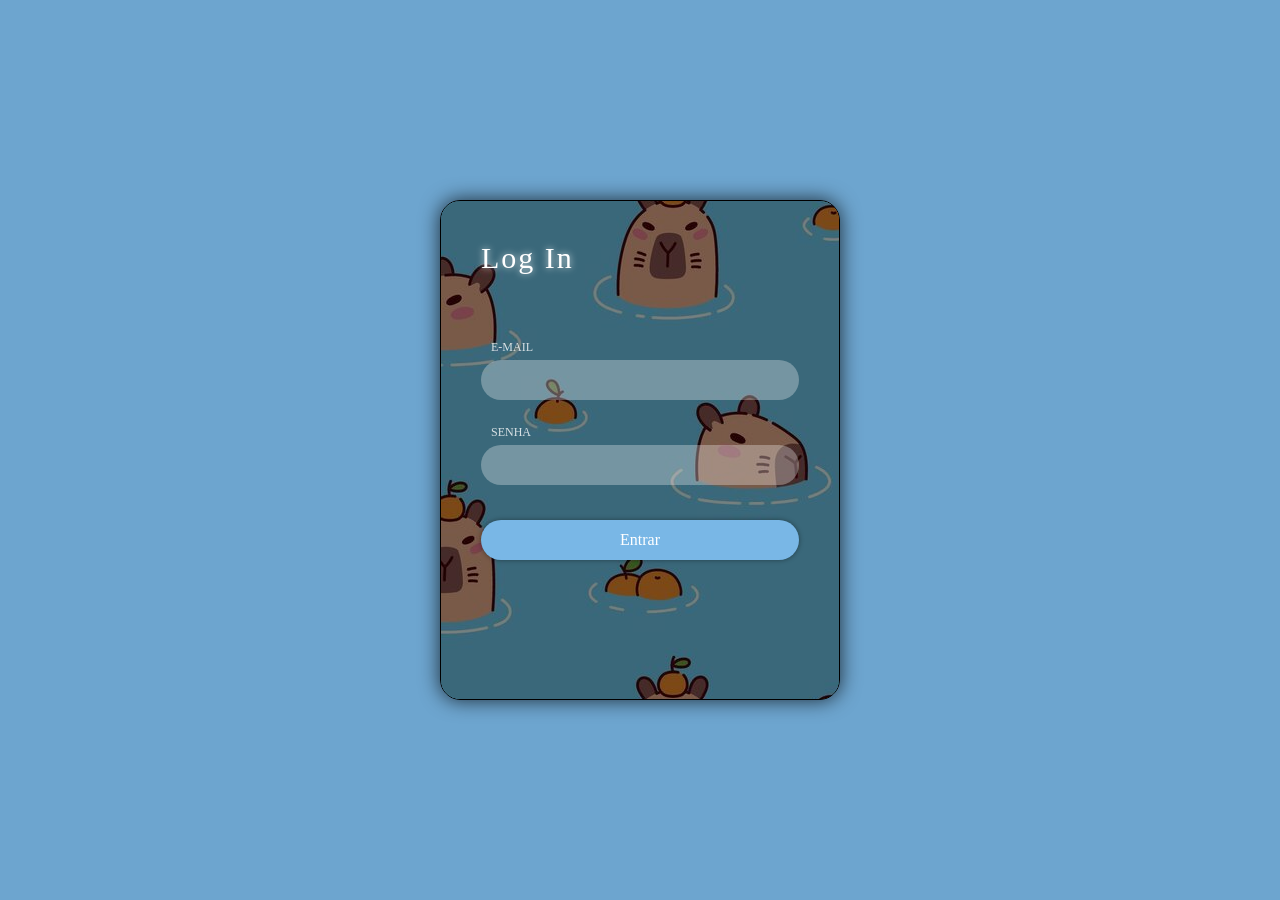
<file: index.html>
<!DOCTYPE html>
<html lang="pt-BR">

<head>
  <meta charset="UTF-8">
  <meta name="viewport" content="width=device-width, initial-scale=1.0">
  <link rel="stylesheet" href="/Global.css">
  <link rel="stylesheet" href="style.css">
  <title>CapyFan - Login</title>
</head>

<body>
  <div class="layout">
    <div class="login">
      <form>
        <h1>Log In</h1>
        <label for="email">E-mail</label>
        <input id="emailUser" type="email" name="email" required>
        <label for="senha">Senha</label>
        <input id="senhaUser" type="password" name="senha" required>
        <a href="/Home/index.html">Entrar</a>
      </form>
    </div>
  </div>
</body>

</html>
</file>
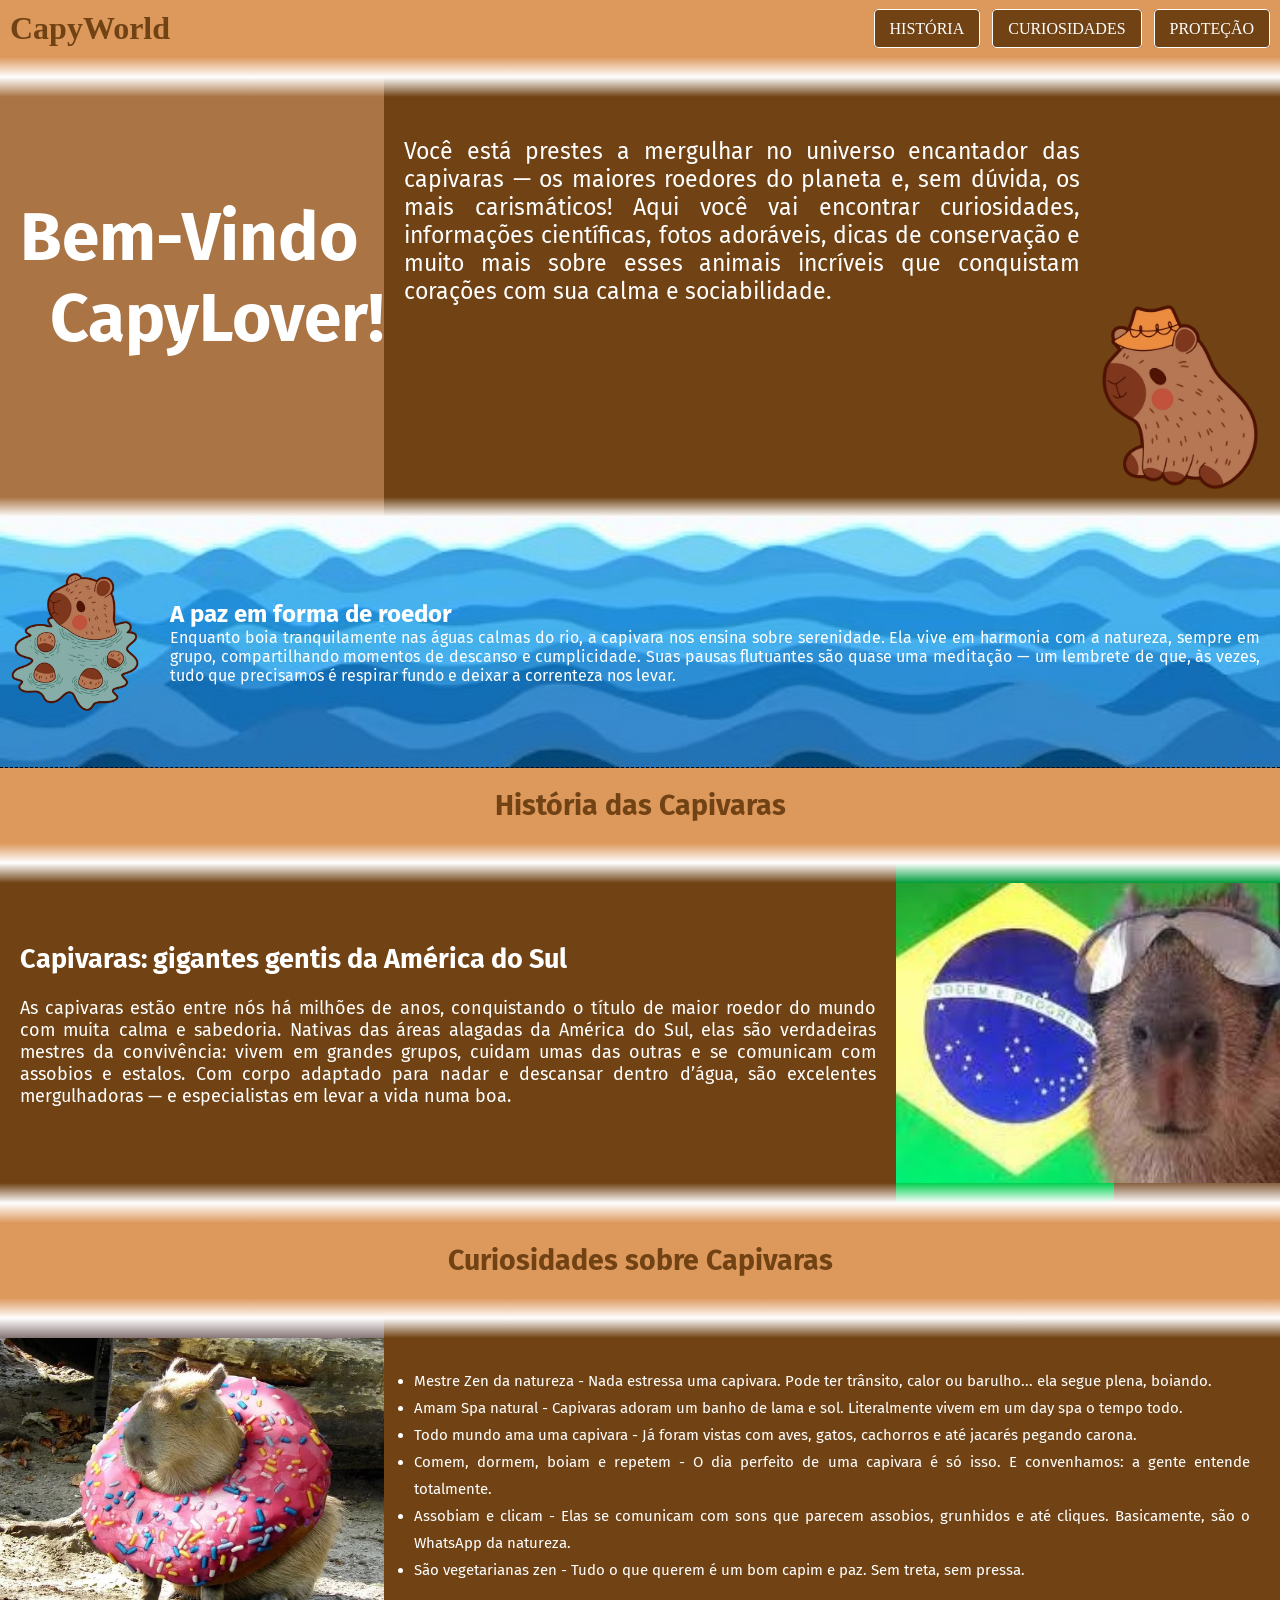
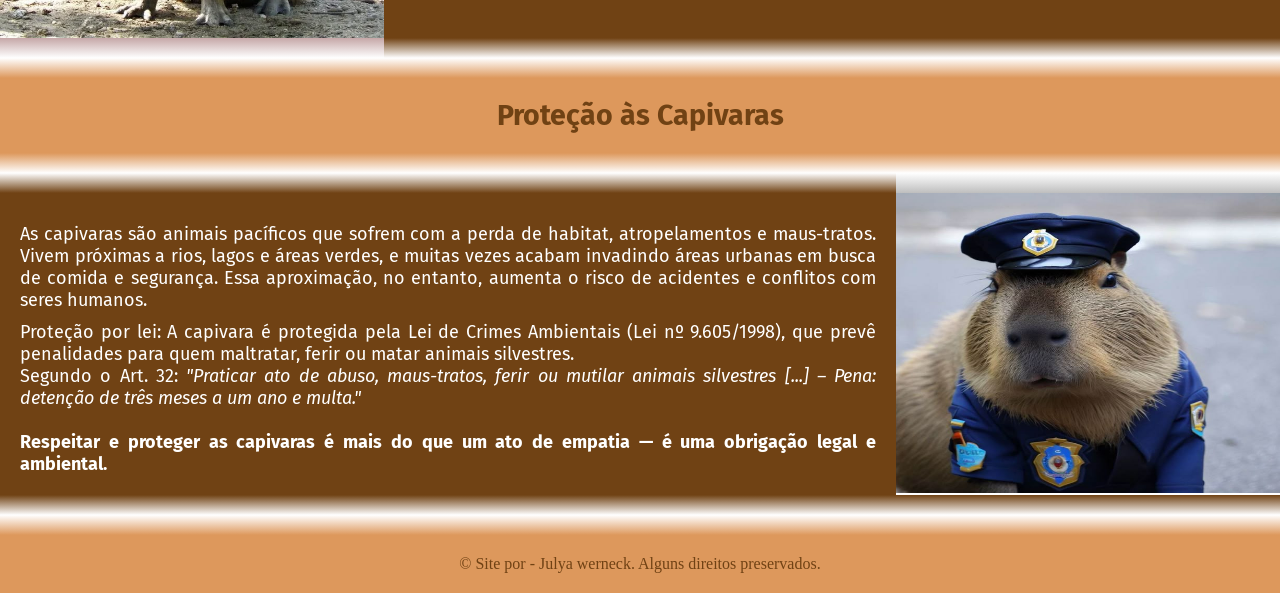
<file: Home/index.html>
<!DOCTYPE html>
<html lang="en">

<head>
  <meta charset="UTF-8">
  <meta name="viewport" content="width=device-width, initial-scale=1.0">
  <link rel="stylesheet" href="/Global.css">
  <link rel="stylesheet" href="/Home/style.css">
  <title>Capy - Home</title>
</head>

<body>
  <header>
    <h1>CapyWorld</h1>
    <nav>
      <ul class="listNavegation">
        <li><a class="aMenu" href="#historia">História</a></li>
        <li><a class="aMenu" href="#curiosidades">Curiosidades</a></li>
        <li><a class="aMenu" href="#leis">Proteção</a></li>
      </ul>
    </nav>
  </header>

  <div class="gradient">
    <span class="welcomeHeaderGradient"></span>
    <span class="textoApresentacaoHeaderGradient"></span>
  </div>

  <section class="flex">
    <div class="welcome">
      <h1 class="bemVindo">Bem-Vindo</h1>
      <h1 class="capyLover">CapyLover!</h1>
    </div>

    <div class="textoApresentacao">
      <p class="contextoApresentacao">
        Você está prestes a mergulhar no universo encantador das capivaras — os maiores roedores do planeta e, sem dúvida, os mais carismáticos! Aqui você vai encontrar curiosidades, informações científicas, fotos adoráveis, dicas de conservação e muito mais sobre esses animais incríveis que conquistam corações com sua calma e sociabilidade.
      </p>
      <img id="capyHat" src="/Assets/hatCapybara.webp" alt="Capybara com chapéu" />
    </div>
  </section>

  <div class="gradient">
    <span class="welcomeToRioGradient"></span>
    <span class="textoApresentacaoToRioGradient"></span>
  </div>

  <section class="rio">
    <span id="rio"></span>
    <img id="capyFloating" src="/Assets/capivaraAgua.webp" alt="Capivara boiando">
    <div class="frase">
      <h1>A paz em forma de roedor</h1>
      <p>Enquanto boia tranquilamente nas águas calmas do rio, a capivara nos ensina sobre serenidade. Ela vive em harmonia com a natureza, sempre em grupo, compartilhando momentos de descanso e cumplicidade. Suas pausas flutuantes são quase uma meditação — um lembrete de que, às vezes, tudo que precisamos é respirar fundo e deixar a correnteza nos levar.</p>
    </div>
  </section>

  <div class="gradient">
    <span class="rioToFooterGradient"></span>
  </div>

  <section id="historia" class="historia">
    <div class="titulo">
      <h1>História das Capivaras</h1>
    </div>

    <div class="gradient">
      <span class="historiaToHistoriaTextoGradient"></span>
      <span class="historiaToQuestaoGradient"></span>
    </div>

    <div class="flex">
      <div class="historiaTexto">
        <h1>Capivaras: gigantes gentis da América do Sul</h1> <br>
        <p>As capivaras estão entre nós há milhões de anos, conquistando o título de maior roedor do mundo com muita calma e sabedoria. Nativas das áreas alagadas da América do Sul, elas são verdadeiras mestres da convivência: vivem em grandes grupos, cuidam umas das outras e se comunicam com assobios e estalos. Com corpo adaptado para nadar e descansar dentro d’água, são excelentes mergulhadoras — e especialistas em levar a vida numa boa.</p>
      </div>

      <div class="questao">
        <img id="capivaraNacionalista" src="/Assets/capivarabr.jpeg" alt="Capivara Nacionalista">
      </div>
    </div>

    <div class="gradient">
      <span class="historiaTextoToCuriosidadesGradient"></span>
      <span class="questaoToCuriosidadesGradient"></span>
      <span class="questaocapibaraToCuriosidadesGradient"></span>
    </div>
  </section>

  <section id="curiosidades">
    <div class="titulo">
      <h1>Curiosidades sobre Capivaras</h1>
    </div>

    <div class="gradient">
      <span class="curiosidadesToDonutGradient"></span>
      <span class="curiosidadesToCuriosidadesGradient"></span>
    </div>

    <div class="flex">
      <div class="donut">
        <img id="capyDonut" src="/Assets/capydonultwebp.webp" alt="Capivara com Donut">
      </div>

      <div class="curiosidades">
        <ul>
          <li>Mestre Zen da natureza - Nada estressa uma capivara. Pode ter trânsito, calor ou barulho... ela segue plena, boiando.</li>
          <li>Amam Spa natural - Capivaras adoram um banho de lama e sol. Literalmente vivem em um day spa o tempo todo.</li>
          <li>Todo mundo ama uma capivara - Já foram vistas com aves, gatos, cachorros e até jacarés pegando carona.</li>
          <li>Comem, dormem, boiam e repetem - O dia perfeito de uma capivara é só isso. E convenhamos: a gente entende totalmente.</li>
          <li>Assobiam e clicam - Elas se comunicam com sons que parecem assobios, grunhidos e até cliques. Basicamente, são o WhatsApp da natureza.</li>
          <li>São vegetarianas zen - Tudo o que querem é um bom capim e paz. Sem treta, sem pressa.</li>
        </ul>
      </div>
    </div>
    <div class="gradient">
      <span class="curiosidadesToLeisGradient"></span>
      <span class="curiosidadesListToLeisGradient"></span>
    </div>
  </section>

  <section id="leis">
    <div class="titulo">
      <h1>Proteção às Capivaras</h1>
    </div>

    <div class="gradient">
      <span class="protecaoToLeisGradient"></span>
      <span class="protecaoToCopGradient"></span>
    </div>

    <div class="flex">
      <div class="textoLeis">
        <p>As capivaras são animais pacíficos que sofrem com a perda de habitat, atropelamentos e maus-tratos.
          Vivem próximas a rios, lagos e áreas verdes, e muitas vezes acabam invadindo áreas urbanas em busca de comida e segurança. Essa aproximação, no entanto, aumenta o risco de acidentes e conflitos com seres humanos.</p>
        <p>Proteção por lei:
          A capivara é protegida pela Lei de Crimes Ambientais (Lei nº 9.605/1998), que prevê penalidades para quem maltratar, ferir ou matar animais silvestres. <br>
          Segundo o Art. 32: <i>"Praticar ato de abuso, maus-tratos, ferir ou mutilar animais silvestres [...] – Pena: detenção de três meses a um ano e multa."</i> <br> <br>
          <strong>Respeitar e proteger as capivaras é mais do que um ato de empatia — é uma obrigação legal e ambiental.</strong>
        </p>
      </div>

      <div class="capivaraPolicial">
        <img id="capyCop" src="/Assets/capyCop.jpg" alt="Capivara Policial">
      </div>
    </div>
    <div class="gradient">
      <span class="leisToFooterGradient"></span>
      <span class="copToFooterGradient"></span>
    </div>
  </section>


  <footer>&copy; Site por - Julya werneck. Alguns direitos preservados.</footer>

</body>

</html>
</file>
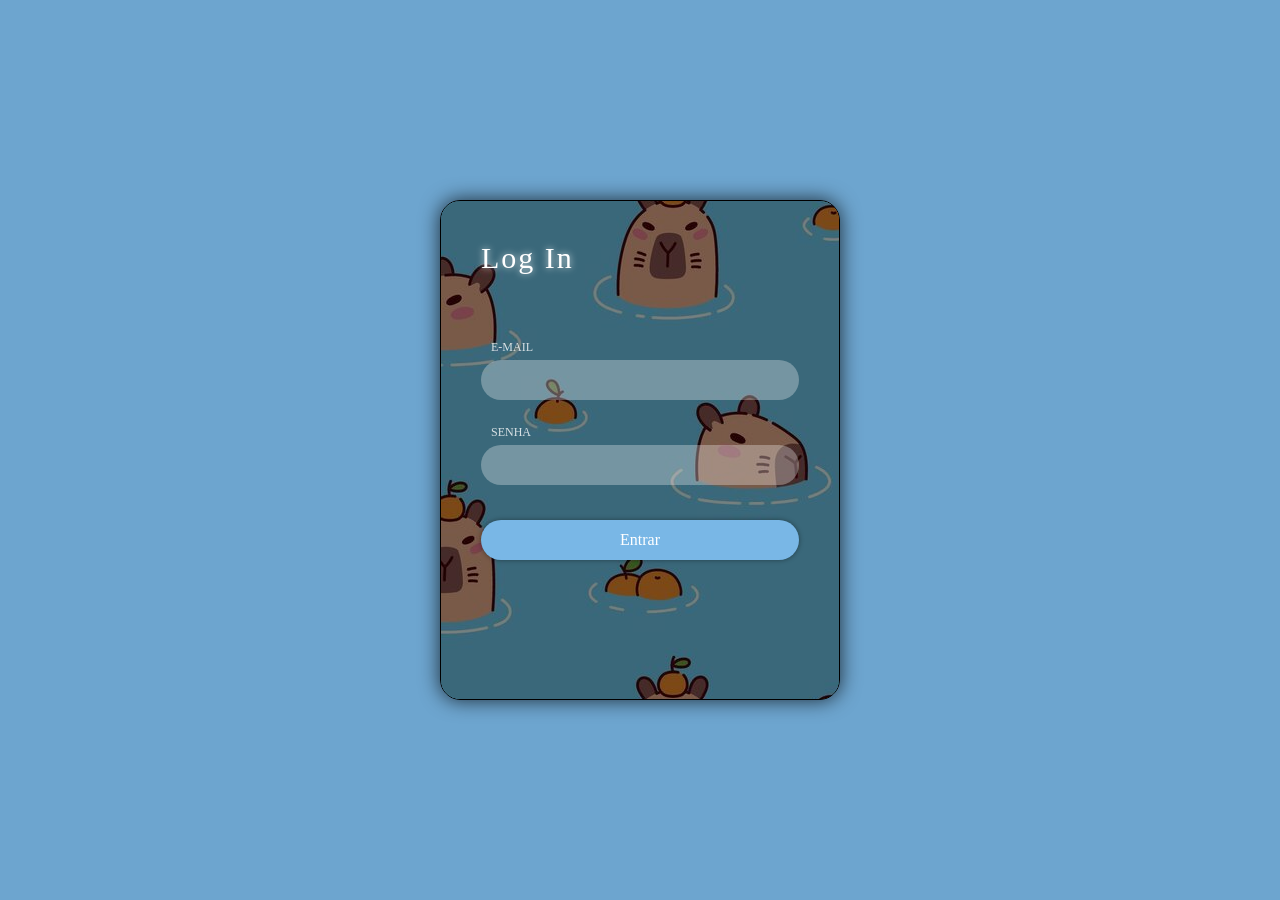
<file: Login/index.html>
<!DOCTYPE html>
<html lang="pt-BR">

<head>
  <meta charset="UTF-8">
  <meta name="viewport" content="width=device-width, initial-scale=1.0">
  <link rel="stylesheet" href="/Global.css">
  <link rel="stylesheet" href="/Login/style.css">
  <title>CapyFan - Login</title>
</head>

<body>
  <div class="layout">
    <div class="login">
      <form>
        <h1>Log In</h1>
        <label for="email">E-mail</label>
        <input id="emailUser" type="email" name="email" required>
        <label for="senha">Senha</label>
        <input id="senhaUser" type="password" name="senha" required>
        <a href="/Home/index.html">Entrar</a>
      </form>
    </div>
  </div>
</body>

</html>
</file>
<file: Global.css>
* {
  margin: 0;
  padding: 0;
  box-sizing: border-box;
}

html,
body {
  margin: 0;
  padding: 0;
}
</file>
<file: style.css>
:root {
  --preto: #000000;
  --branco: #ffffff;
  --whiteShadow: #ffffffcc;
  --lightBlueColor: #79b7e6;
}

body {
  background-color: var(--lightBlueColor);
  backdrop-filter: brightness(90%);
}

.layout {
  display: grid;
  place-content: center;
  min-height: 100vh;
}

.login {
  border: 1px solid var(--preto);
  width: 400px;
  height: 500px;
  background-image: url("/Assets/loginbackground.jpg");
  color: var(--branco);
  border-radius: 20px;
  box-shadow: 0px 0px 20px rgba(0, 0, 0, 0.75);
  background-position: 0;
  overflow: hidden;
}

form {
  display: block;
  box-sizing: border-box;
  padding: 40px;
  width: 100%;
  height: 100%;
  backdrop-filter: brightness(50%);
  display: flex;
  flex-direction: column;
  gap: 5px;
}

input {
  background-color: rgba(255, 255, 255, 0.3);
  height: 40px;
  line-height: 40px;
  border-radius: 20px;
  padding: 0px 20px;
  border: none;
  margin-bottom: 20px;
  color: var(--branco);
}

h1 {
  font-weight: normal;
  font-size: 30px;
  letter-spacing: 2px;
  text-shadow: 0px 0px 7px rgba(255, 255, 255, 0.8);
  margin-bottom: 60px;
}

label {
  color: var(--whiteShadow);
  text-transform: uppercase;
  font-size: 12px;
  padding-left: 10px;
}

a {
  text-decoration: none;
  text-align: center;
  background: var(--lightBlueColor);
  height: 40px;
  line-height: 40px;
  border-radius: 40px;
  border: none;
  margin: 10px 0px;
  box-shadow: 0px 0px 5px rgba(0, 0, 0, 0.4);
  color: var(--branco);
}

a:hover {
  background-color: rgb(172, 146, 146);
  background-image: url("/Assets/488949fc3555ba9f5c3d7a5b0130719a-capybara-carrying-chicks-on-its-back.webp");
  background-position: left 10px center;
  background-size: 40px;
  background-repeat: no-repeat;
}
</file>
<file: Home/style.css>
@import url("https://fonts.googleapis.com/css2?family=DynaPuff:wght@400..700&family=Fira+Sans:ital,wght@0,100;0,200;0,300;0,400;0,500;0,600;0,700;0,800;0,900;1,100;1,200;1,300;1,400;1,500;1,600;1,700;1,800;1,900&display=swap");

:root {
  --black: #000000;
  --white: #ffffff;
  --coffeBrown: #704214;
  --lightBrown: #aa7444;
  --headerColor: #dd985c;
}

header {
  display: flex;
  justify-content: space-between;
  padding: 10px;
  background-color: var(--headerColor);
  color: var(--coffeBrown);
}

.listNavegation {
  display: flex;
  list-style: none;
  margin-top: 10px;
  gap: 12px;
}

.aMenu {
  text-decoration: none;
  color: var(--white);
  background-color: var(--coffeBrown);
  border: 1px solid var(--white);
  padding: 10px 15px;
  text-transform: uppercase;
  border-radius: 4px;
}

.aMenu:hover {
  background-color: var(--lightBrown);
}

.flex {
  display: flex;
}

.gradient {
  display: flex;
}

.welcomeHeaderGradient {
  background: linear-gradient(
    to top,
    var(--lightBrown),
    var(--white),
    var(--headerColor)
  );
  width: 30%;
  height: 40px;
}

.welcome {
  background-color: var(--lightBrown);
  width: 30%;
  height: 400px;
  color: var(--white);
  font-size: 45px;
}

.welcome .bemVindo {
  font-family: "Fira Sans", sans-serif;
  margin-top: 100px;
  margin-left: 20px;
}

.welcome .capyLover {
  font-family: "Fira Sans", sans-serif;
  margin-left: 50px;
  padding-right: 20px;
}

.textoApresentacao {
  background-color: var(--coffeBrown);
  color: var(--white);
  display: flex;
  width: 70%;
}

.textoApresentacaoHeaderGradient {
  background: linear-gradient(
    to top,
    var(--coffeBrown),
    var(--white),
    var(--headerColor)
  );
  width: 70%;
  height: 40px;
}

.contextoApresentacao {
  font-family: "Fira Sans", sans-serif;
  text-align: justify;
  margin-top: 40px;
  margin-left: 20px;
  font-size: 23px;
}

#capyHat {
  width: 200px;
  height: 200px;
  align-self: end;
}

#rio {
  height: 250px;
}

.welcomeToRioGradient {
  background: linear-gradient(to top, var(--white), var(--lightBrown));
  width: 30%;
  height: 20px;
}

.textoApresentacaoToRioGradient {
  background: linear-gradient(to top, var(--white), var(--coffeBrown));
  width: 70%;
  height: 20px;
}

.rio {
  display: flex;
  background-image: url("/Assets/aguaBackground.jpg");
  background-size: cover;
  background-repeat: no-repeat;
  border-bottom: 1px dashed var(--black);
}

#capyFloating {
  width: 150px;
  height: 150px;
  align-self: center;
}

.frase {
  align-self: center;
  color: var(--white);
  font-family: "Fira Sans", sans-serif;
  text-align: justify;
  padding: 20px;
}

.titulo {
  text-align: center;
  padding: 20px;
  font-family: "Fira Sans", sans-serif;
  font-size: 19px;
  color: var(--coffeBrown);
  background-color: var(--headerColor);
}

.historiaTexto {
  width: 70%;
  color: var(--white);
  background-color: var(--coffeBrown);
  text-align: justify;
  padding: 20px;
  font-family: "Fira Sans", sans-serif;
  font-size: 18px;
}

.historiaTexto h1 {
  margin-top: 40px;
}

.questao {
  background-color: var(--lightBrown);
  width: 30%;
  height: 300px;
}

#capivaraNacionalista {
  width: 100%;
  height: 300px;
}

.historiaToHistoriaTextoGradient {
  background: linear-gradient(
    to top,
    var(--coffeBrown),
    var(--white),
    var(--headerColor)
  );
  width: 70%;
  height: 40px;
}

.historiaToQuestaoGradient {
  background: linear-gradient(
    to top,
    #009c3b,
    var(--white),
    var(--headerColor)
  );
  width: 30%;
  height: 40px;
}

.historiaTextoToCuriosidadesGradient {
  background: linear-gradient(
    to top,
    var(--headerColor),
    var(--white),
    var(--coffeBrown)
  );
  width: 70%;
  height: 40px;
}

.questaoToCuriosidadesGradient {
  background: linear-gradient(
    to top,
    var(--headerColor),
    var(--white),
    #00d050
  );
  width: 17%;
  height: 40px;
}

.questaocapibaraToCuriosidadesGradient {
  background: linear-gradient(
    to top,
    var(--headerColor),
    var(--white),
    #865f3d
  );
  width: 13%;
  height: 40px;
}

.donut {
  width: 30%;
  height: 300px;
}

#capyDonut {
  height: 300px;
  width: 100%;
}

.curiosidades {
  width: 70%;
  background-color: var(--coffeBrown);
  color: var(--white);
  font-family: "Fira Sans", sans-serif;
  font-size: 15px;
  padding: 30px;
  line-height: 27px;
  text-align: justify;
}

.curiosidadesToDonutGradient {
  background: linear-gradient(
    to top,
    #877575,
    var(--white),
    var(--headerColor)
  );
  width: 30%;
  height: 40px;
}

.curiosidadesToCuriosidadesGradient {
  background: linear-gradient(
    to top,
    var(--coffeBrown),
    var(--white),
    var(--headerColor)
  );
  width: 70%;
  height: 40px;
}

.textoLeis {
  width: 70%;
  color: var(--white);
  background-color: var(--coffeBrown);
  text-align: justify;
  padding: 20px;
  font-family: "Fira Sans", sans-serif;
  font-size: 18px;
}

.textoLeis p {
  margin-top: 10px;
}

.capivaraPolicial {
  width: 30%;
  height: 300px;
}

#capyCop {
  width: 100%;
  height: 300px;
}

.curiosidadesToLeisGradient {
  background: linear-gradient(
    to top,
    var(--headerColor),
    var(--white),
    #c5a7a7
  );
  width: 30%;
  height: 40px;
}

.curiosidadesListToLeisGradient {
  background: linear-gradient(
    to top,
    var(--headerColor),
    var(--white),
    var(--coffeBrown)
  );
  width: 70%;
  height: 40px;
}

.protecaoToLeisGradient {
  background: linear-gradient(
    to top,
    var(--coffeBrown),
    var(--white),
    var(--headerColor)
  );
  width: 70%;
  height: 40px;
}

.protecaoToCopGradient {
  background: linear-gradient(
    to top,
    #bebebe,
    var(--white),
    var(--headerColor)
  );
  width: 30%;
  height: 40px;
}

.leisToFooterGradient {
  background: linear-gradient(
    to top,
    var(--headerColor),
    var(--white),
    var(--coffeBrown)
  );
  width: 70%;
  height: 40px;
}

.copToFooterGradient {
  background: linear-gradient(
    to top,
    var(--headerColor),
    var(--white),
    var(--coffeBrown)
  );
  width: 70%;
  height: 40px;
}

footer {
  padding: 20px;
  text-align: center;
  background-color: var(--headerColor);
  color: var(--coffeBrown);
}
</file>
<file: Login/style.css>
:root {
  --preto: #000000;
  --branco: #ffffff;
  --whiteShadow: #ffffffcc;
  --lightBlueColor: #79b7e6;
}

body {
  background-color: var(--lightBlueColor);
  backdrop-filter: brightness(90%);
}

.layout {
  display: grid;
  place-content: center;
  min-height: 100vh;
}

.login {
  border: 1px solid var(--preto);
  width: 400px;
  height: 500px;
  background-image: url("/Assets/loginbackground.jpg");
  color: var(--branco);
  border-radius: 20px;
  box-shadow: 0px 0px 20px rgba(0, 0, 0, 0.75);
  background-position: 0;
  overflow: hidden;
}

form {
  display: block;
  box-sizing: border-box;
  padding: 40px;
  width: 100%;
  height: 100%;
  backdrop-filter: brightness(50%);
  display: flex;
  flex-direction: column;
  gap: 5px;
}

input {
  background-color: rgba(255, 255, 255, 0.3);
  height: 40px;
  line-height: 40px;
  border-radius: 20px;
  padding: 0px 20px;
  border: none;
  margin-bottom: 20px;
  color: var(--branco);
}

h1 {
  font-weight: normal;
  font-size: 30px;
  letter-spacing: 2px;
  text-shadow: 0px 0px 7px rgba(255, 255, 255, 0.8);
  margin-bottom: 60px;
}

label {
  color: var(--whiteShadow);
  text-transform: uppercase;
  font-size: 12px;
  padding-left: 10px;
}

a {
  text-decoration: none;
  text-align: center;
  background: var(--lightBlueColor);
  height: 40px;
  line-height: 40px;
  border-radius: 40px;
  border: none;
  margin: 10px 0px;
  box-shadow: 0px 0px 5px rgba(0, 0, 0, 0.4);
  color: var(--branco);
}

a:hover {
  background-color: rgb(172, 146, 146);
  background-image: url("/Assets/488949fc3555ba9f5c3d7a5b0130719a-capybara-carrying-chicks-on-its-back.webp");
  background-position: left 10px center;
  background-size: 40px;
  background-repeat: no-repeat;
}
</file>
